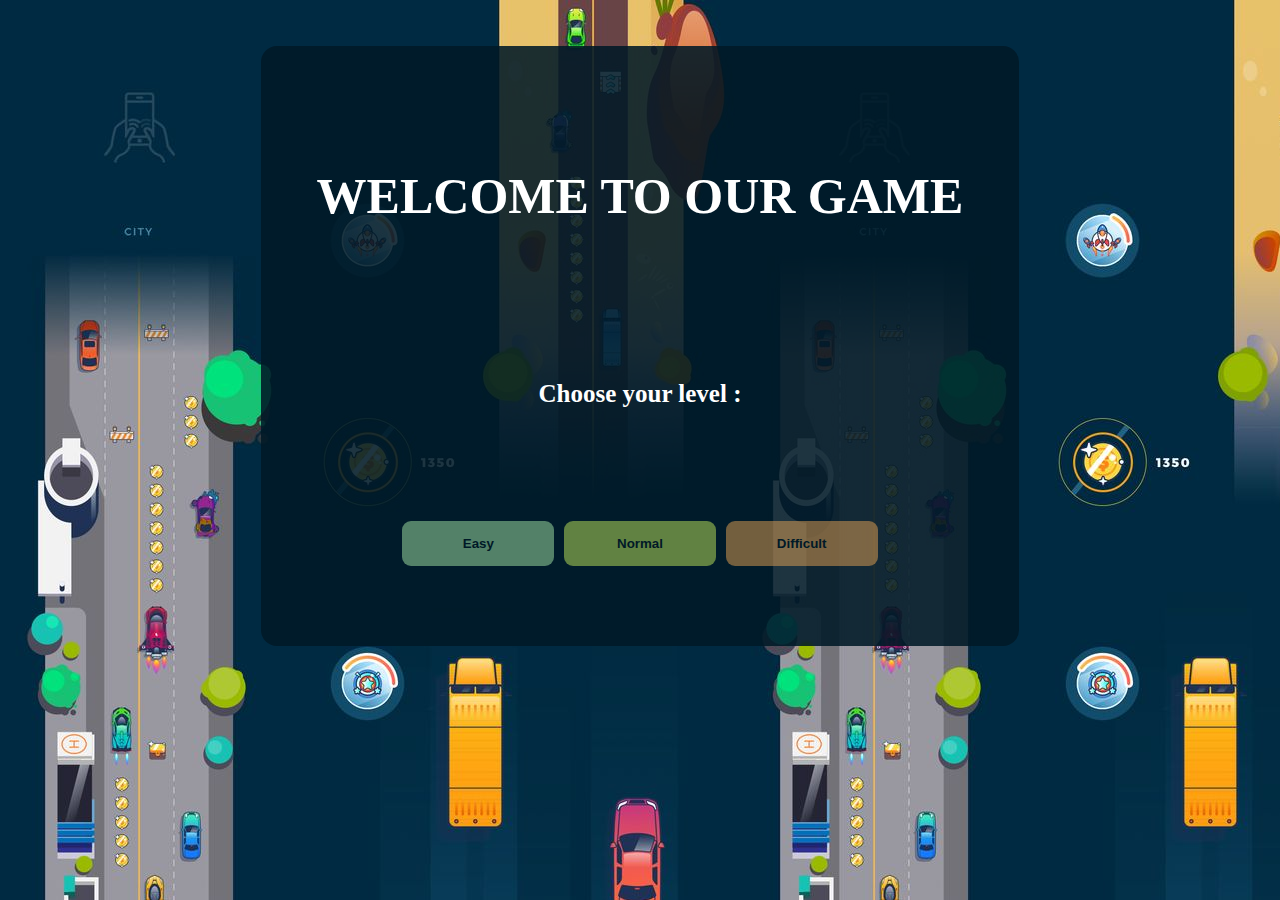
<file: index.html>
<!DOCTYPE html>
<html lang="en">

<head>
    <meta charset="UTF-8">
    <meta name="viewport" content="width=device-width, initial-scale=1.0">
    <title>Document</title>
    <link rel="stylesheet" href="asset/style/style.css">
</head>

<body>
    <div id="game">
        <h2>WELCOME TO OUR GAME</h2>
        <h4>Choose your level :</h4>
        <div id="btns">
            <button id="easy">Easy</button>
            <button id="normal">Normal</button>
            <button id="difficult">Difficult</button>
        </div>


    </div>
    <script src="asset/scripts/script.js"></script>
</body>

</html>
</file>
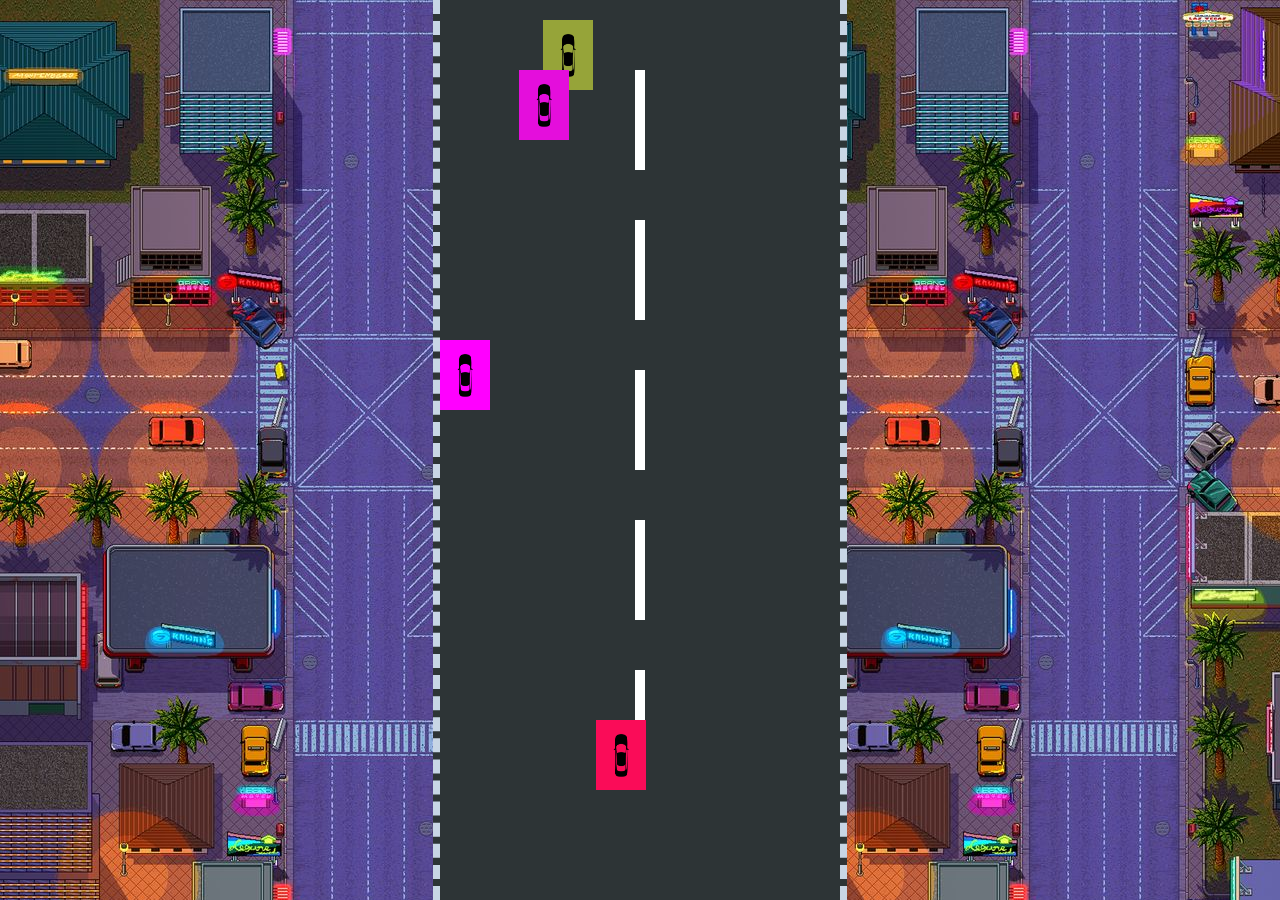
<file: foursex.html>
<!DOCTYPE html>
<html lang="en">
<head>
    <meta charset="UTF-8">
    <meta name="viewport" content="width=device-width, initial-scale=1.0">
    <title>Document</title>
    <link rel="stylesheet" href="asset/style/fours.css">
</head>
<body>
    <div id="gameArea">
      
    </div>
    <!-- show game over -->
    <div class="show">
        <h3>you is Game Over</h3>
        <h1>Let's go to the homepage and start again my friend</h1>
        <p>Lets go :</p>
        <button id="over">Retry</button>
    </div>
    <script src="asset/scripts/fours.js"></script>
</body>
</html>
</file>
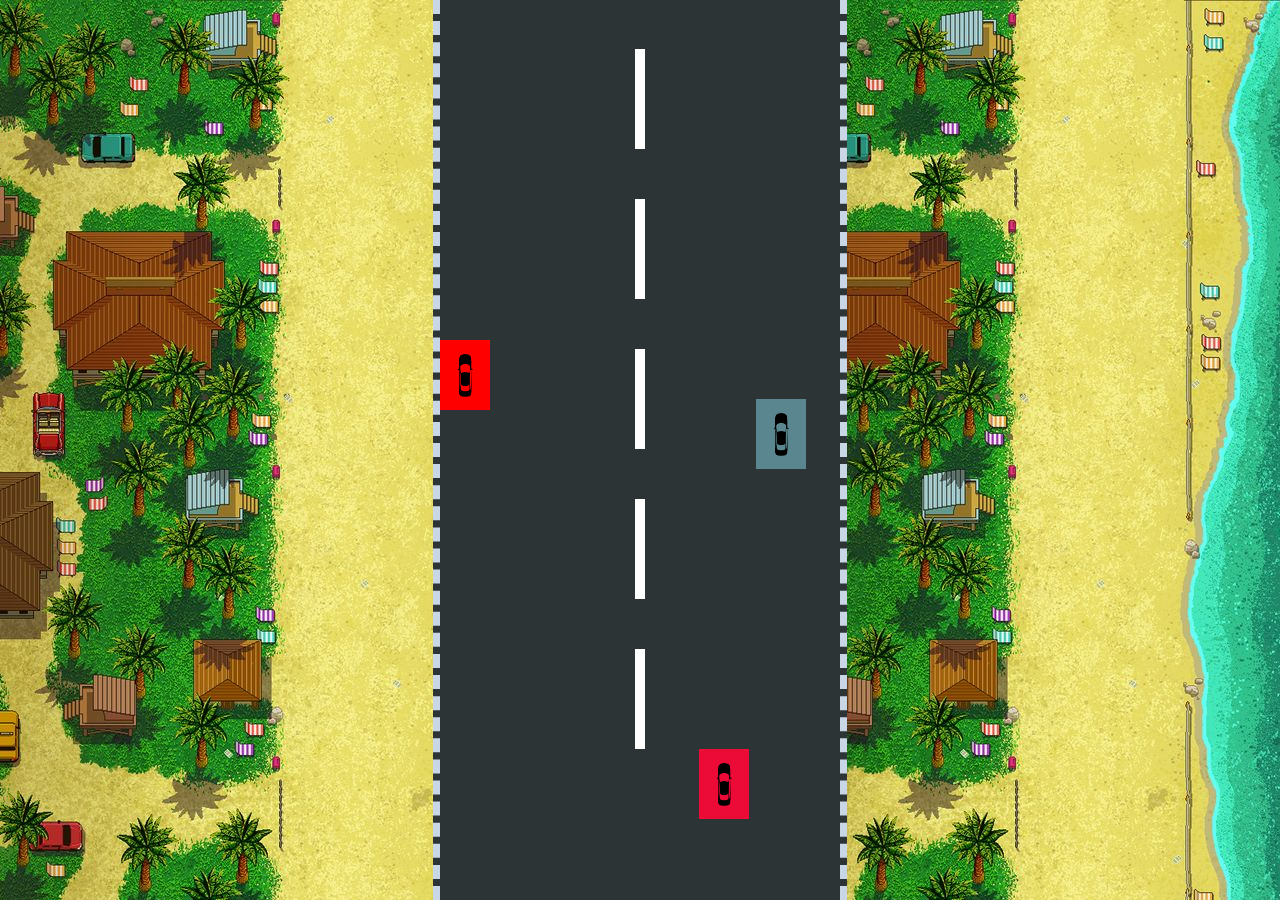
<file: secendex.html>
<!DOCTYPE html>
<html lang="en">

<head>
    <meta charset="UTF-8">
    <meta name="viewport" content="width=device-width, initial-scale=1.0">
    <title>Document</title>
    <link rel="stylesheet" href="asset/style/secend.css">
</head>

<body>
    <div id="gameArea">
        <!-- <div id="player"></div> -->
    </div>
        <!-- show game over -->
    <div class="show">
        <h3>you is Game Over</h3>
        <h1>Let's go to the homepage and start again my friend</h1>
        <p>Lets go :</p>
        <button id="over">Retry</button>
    </div>
    <script src="asset/scripts/secend.js"></script>
</body>

</html>
</file>
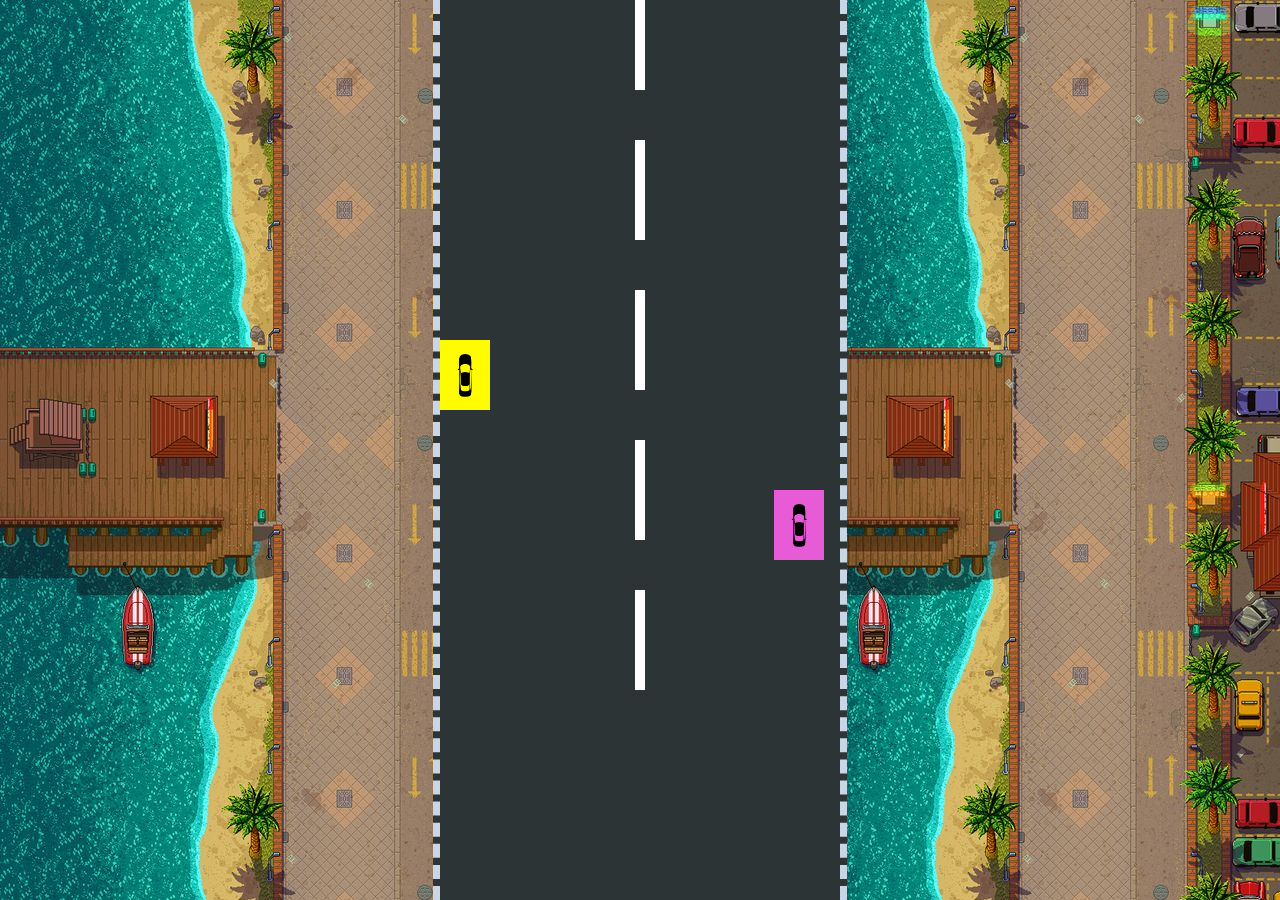
<file: theardex.html>
<!DOCTYPE html>
<html lang="en">
<head>
    <meta charset="UTF-8">
    <meta name="viewport" content="width=device-width, initial-scale=1.0">
    <title>Document</title>
    <link rel="stylesheet" href="asset/style/theard.css">
</head>
<body>
    <div id="gameArea">
        <!-- <div id="player"></div> -->
    </div>
        <!-- show game over -->
    <div class="show">
        <h3>you is Game Over</h3>
        <h1>Let's go to the homepage and start again my friend</h1>
        <p>Lets go :</p>
        <button id="over">Retry</button>
    </div>
    <script src="asset/scripts/theard.js"></script>
</body>
</html>
</file>
<file: asset/style/style.css>
body {
  background-image: url("../../image/Mobile\ Game\ Design_\ Real\ Multiplayer\ Racer.jpg");
  user-select: none;
  display: flex;
  justify-content: center;
  align-items: center;
}

#game {
  width: 60%;
  height: 600px;
  display: flex;
  justify-content: space-evenly;
  align-items: center;
  flex-direction: column;
  background-color: #001927e0;
  border-radius: 16px;
  margin: 3% 0;
}

#game > h2 {
  color: white;
  font-size: 50px;
}
#game > h4 {
  color: white;
  font-size: 25px;
}
#btns {
  width: 100%;
  display: flex;
  justify-content: center;
  align-items: center;
  flex-direction: row;
  gap: 10px;
}
#btns > button {
  width: 20%;
  height: 45px;
  border: none;
  outline: none;
  border-radius: 9px;
  color: #001927;
  font-weight: 600;
}
#btns > button:hover {
  transform: scale(1.1);
  z-index: 2;
  color: white;
  transition-duration: 1s;
}
#btns > button:first-of-type {
  background-color: rgba(173, 238, 173, 0.484);
}
#btns > button:nth-child(2) {
  background-color: rgba(201, 240, 94, 0.484);
}
#btns > button:last-of-type {
  background-color: rgba(239, 167, 84, 0.484);
}
</file>
<file: asset/style/fours.css>
body {
    background-image: url("../../image/Must\ Deliver\ Backgrounds\ \(2\).jpg");
    height: 100vh;
    display: flex;
    justify-content: center;
    align-items: center;
    margin: 0;
  }
  
  #gameArea {
    width: 400px;
    height: 100vh;
    background: #2d3436;
    margin: auto;
    position: relative;
    overflow: hidden;
    border-right: 7px dashed #c8d6e5;
    border-left: 7px dashed #c8d6e5;
  }
  
  
  .car, .enemyCar{
    width: 50px;
    height: 70px;
    background: rgb(255, 0, 255);
    position: absolute;
    bottom: 120px;
    background-image: url('../../image/Annotation_2024-03-10_235235-transformed_prev_ui.png');
    background-repeat: no-repeat;
    background-size: 100% 100%;
  }
  .roadLines{
    width: 10px;
    height: 100px;
    position: absolute;
    background: white;
    margin-left: 195px;   /* show line in center = (gameArea.width / 2) - (roadLines.width / 2) */
  }
  .show {
    width: 100%;
    height: 800px;
    /* border-radius: 30px; */
    text-align: center;
    background-color: rgba(195, 141, 250, 0.842);
    display: none;
    margin: 5% auto;
    z-index: 5;
  }
  
  .show > h1 {
    font-size: 60px;
    color: rgb(56, 10, 163);
  }
  .show > h3 {
    font-size: 40px;
    color: rgb(143, 62, 225);
  }
  
  .show > p {
    font-size: 35px;
    font-weight: 600;
    color: rgb(143, 62, 225);
  }
  #over {
    font-size: 25px;
    width: 40%;
    height: 60px;
    border: none;
    outline: none;
    border-radius: 15px;
    color: white;
    background-color: rgb(56, 10, 163);
    animation-name: move;
    animation-duration: 2s;
    animation-iteration-count: infinite;
    cursor: pointer;
  }
  
  @keyframes move {
    5% {
      transform: translateX(6px);
    }
    10% {
      transform: translateX(-6px);
    }
    15% {
      transform: translateX(0px);
    }
  }
</file>
<file: asset/style/secend.css>
body {
  background-image: url("../../image/Must\ Deliver\ Backgrounds\ \(1\).jpg");
  height: 100vh;
  display: flex;
  justify-content: center;
  align-items: center;
  margin: 0;
}

#gameArea {
  /* background-image: url("../../image/Pista\ \(1\).jpg"); */
  width: 400px;
  height: 100vh;
  background: #2d3436;
  margin: auto;
  position: relative;
  overflow: hidden;
  border-right: 7px dashed #c8d6e5;
  border-left: 7px dashed #c8d6e5;
}

.car,
.enemyCar {
  width: 50px;
  height: 70px;
  background: red;
  position: absolute;
  bottom: 120px;
  background-image: url("../../image/Annotation_2024-03-10_235235-transformed_prev_ui.png");
  background-repeat: no-repeat;
  background-size: 100% 100%;
}
.roadLines {
  width: 10px;
  height: 100px;
  position: absolute;
  background: white;
  margin-left: 195px; /* show line in center = (gameArea.width / 2) - (roadLines.width / 2) */
}

.show {
  width: 100%;
  height: 800px;
  /* border-radius: 30px; */
  text-align: center;
  background-color: rgba(255, 227, 195, 0.895);
  display: none;
  margin: 5% auto;
  z-index: 5;
}

.show > h1 {
  font-size: 60px;
  color: rgb(236, 108, 10);
}
.show > h3 {
  font-size: 30px;
  color: rgb(241, 138, 60);
}

.show > p {
  font-size: 40px;
  font-weight: 600;
  color: rgb(241, 138, 60);
}
#over {
  font-size: 25px;
  width: 40%;
  height: 60px;
  border: none;
  outline: none;
  border-radius: 15px;
  color: white;
  background-color: rgb(236, 108, 10);
  animation-name: move;
  animation-duration: 2s;
  animation-iteration-count: infinite;
  cursor: pointer;
}

@keyframes move {
  5% {
    transform: translateX(6px);
  }
  10% {
    transform: translateX(-6px);
  }
  15% {
    transform: translateX(0px);
  }
}
</file>
<file: asset/style/theard.css>
body {
    background-image: url("../../image/Must\ Deliver\ Backgrounds.jpg");
    height: 100vh;
    display: flex;
    justify-content: center;
    align-items: center;
    margin: 0;
  }
  
  #gameArea {
    width: 400px;
    height: 100vh;
    background: #2d3436;
    margin: auto;
    position: relative;
    overflow: hidden;
    border-right: 7px dashed #c8d6e5;
    border-left: 7px dashed #c8d6e5;
  }
  
  
  .car, .enemyCar{
    width: 50px;
    height: 70px;
    background: rgb(255, 251, 0);
    position: absolute;
    bottom: 120px;
    background-image: url('../../image/Annotation_2024-03-10_235235-transformed_prev_ui.png');
    background-repeat: no-repeat;
    background-size: 100% 100%;
  }
  .roadLines{
    width: 10px;
    height: 100px;
    position: absolute;
    background: white;
    margin-left: 195px;   /* show line in center = (gameArea.width / 2) - (roadLines.width / 2) */
  }
  .show {
    width: 100%;
    height: 800px;
    /* border-radius: 30px; */
    text-align: center;
    background-color: rgba(122, 177, 176, 0.895);
    display: none;
    margin: 5% auto;
    z-index: 5;
  }
  
  .show > h1 {
    font-size: 60px;
    color: rgb(2, 37, 61);
  }
  .show > h3 {
    font-size: 30px;
    color: rgb(90, 160, 190);
  }
  
  .show > p {
    font-size: 40px;
    font-weight: 600;
    color:rgb(90, 160, 190);
  }
  #over {
    font-size: 25px;
    width: 40%;
    height: 60px;
    border: none;
    outline: none;
    border-radius: 15px;
    color: white;
    background-color:  rgb(2, 37, 61);
    animation-name: move;
    animation-duration: 2s;
    animation-iteration-count: infinite;
    cursor: pointer;
  }
  
  @keyframes move {
    5% {
      transform: translateX(6px);
    }
    10% {
      transform: translateX(-6px);
    }
    15% {
      transform: translateX(0px);
    }
  }
</file>
